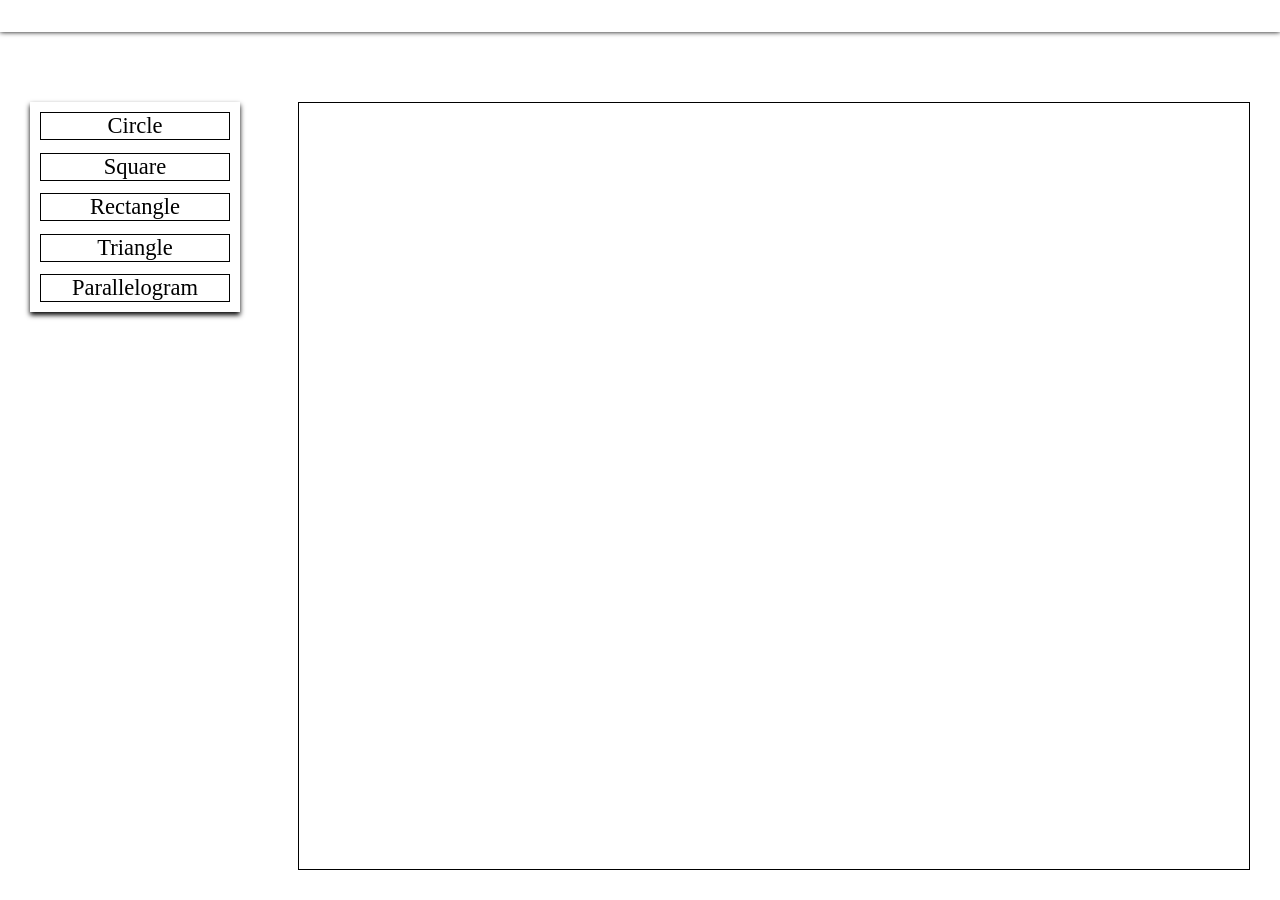
<file: cubism/index.html>
<!DOCTYPE html>
<html lang="en">

<head>
    <meta charset="UTF-8">
    <meta name="viewport" content="width=device-width, initial-scale=1.0">
    <title>Document</title>
    <link rel="stylesheet" href="https://use.fontawesome.com/releases/v5.8.1/css/all.css"
        integrity="sha384-50oBUHEmvpQ+1lW4y57PTFmhCaXp0ML5d60M1M7uH2+nqUivzIebhndOJK28anvf" crossorigin="anonymous">
    <link rel="stylesheet" href="style.css">
</head>

<body>
    <header>

    </header>
    <main>
        <div class="left-side">
            <div class="up">
                <div>Circle</div>
                <div>Square</div>
                <div>Rectangle</div>
                <div>Triangle</div>
                <div>Parallelogram</div>
            </div>
            <!-- <div class="down">
                <div>
                    <div id="cur" class="circle gray"></div>Current color
                </div>
                <div>
                    <div id="prev" class="circle green"></div>Prev color
                </div>
                <div>
                    <div class="circle red"></div>red
                </div>
                <div>
                    <div class="circle blue"></div>blue
                </div>
            </div> -->
        </div>
        <div class="right-side"></div>
        
        <script src="index.js"></script>
    </main>
</body>

</html>
</file>
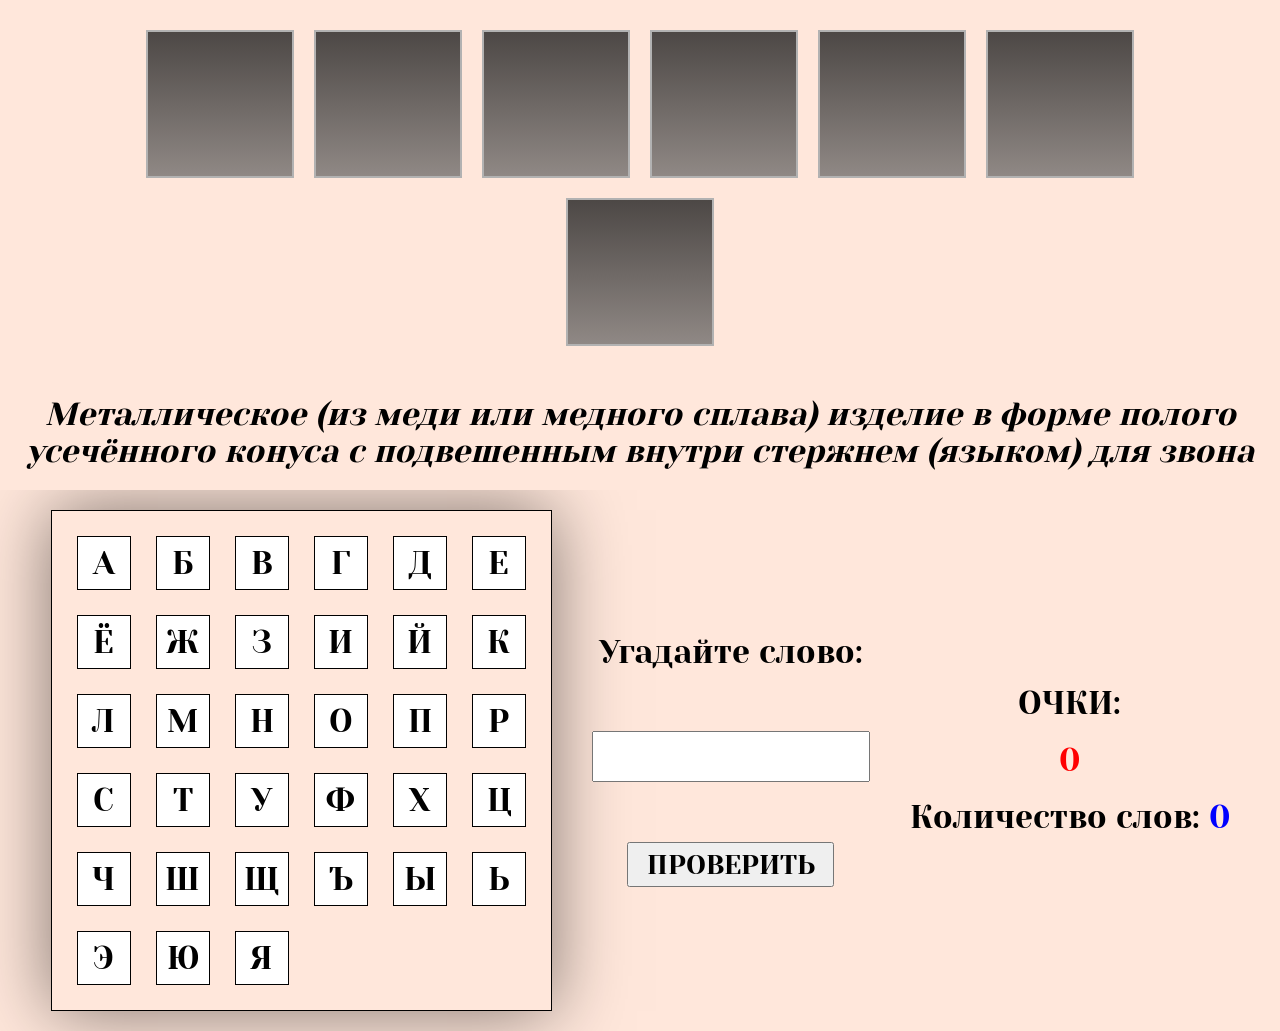
<file: field-of-miracles/index.html>
<!DOCTYPE html>
<html lang="en">

<head>
    <meta charset="UTF-8">
    <meta name="viewport" content="width=device-width, initial-scale=1.0">
    <meta http-equiv="X-UA-Compatible" content="ie=edge">
    <meta http-equiv="Cache-Control" content="no-cache, no-store, must-revalidate">
    <meta http-equiv="Pragma" content="no-cache">
    <meta http-equiv="Expires" content="0">
    <link rel="stylesheet" href="style.css">
    <title>Поле Чудес</title>
</head>

<body>
    <header></header>
    <main class="content">
        <div class="main-area">
            <div></div>
            <div></div>
            <div></div>
            <div></div>
            <div></div>
            <div></div>
            <div></div>
        </div>
    </main>
    <section class="description">
        <div></div>
    </section>
    <section class="content">
        <div class="post-main-area">
            <div class="left">
                <table>
                    <tr>
                        <td>А</td>
                        <td>Б</td>
                        <td>В</td>
                        <td>Г</td>
                        <td>Д</td>
                        <td>Е</td>
                    </tr>
                    <tr>
                        <td>Ё</td>
                        <td>Ж</td>
                        <td>З</td>
                        <td>И</td>
                        <td>Й</td>
                        <td>К</td>
                    </tr>
                    <tr>
                        <td>Л</td>
                        <td>М</td>
                        <td>Н</td>
                        <td>О</td>
                        <td>П</td>
                        <td>Р</td>
                    </tr>
                    <tr>
                        <td>С</td>
                        <td>Т</td>
                        <td>У</td>
                        <td>Ф</td>
                        <td>Х</td>
                        <td>Ц</td>
                    </tr>
                    <tr>
                        <td>Ч</td>
                        <td>Ш</td>
                        <td>Щ</td>
                        <td>Ъ</td>
                        <td>Ы</td>
                        <td>Ь</td>
                    </tr>
                    <tr>
                        <td>Э</td>
                        <td>Ю</td>
                        <td>Я</td>
                    </tr>
                </table>
            </div>
            <div class="center">
                <label>Угадайте слово:</label>
                <input class="answer" type="text" value="">
                <button id="btn">ПРОВЕРИТЬ</button>
            </div>
            <div class="right">
                <p>ОЧКИ:</p>
                <p id="points"></p>
                <p>Количество слов: <span id="numOfWords"></span></p>
            </div>
        </div>
    </section>
    <script src="./task5.js"></script>
</body>

</html>
</file>
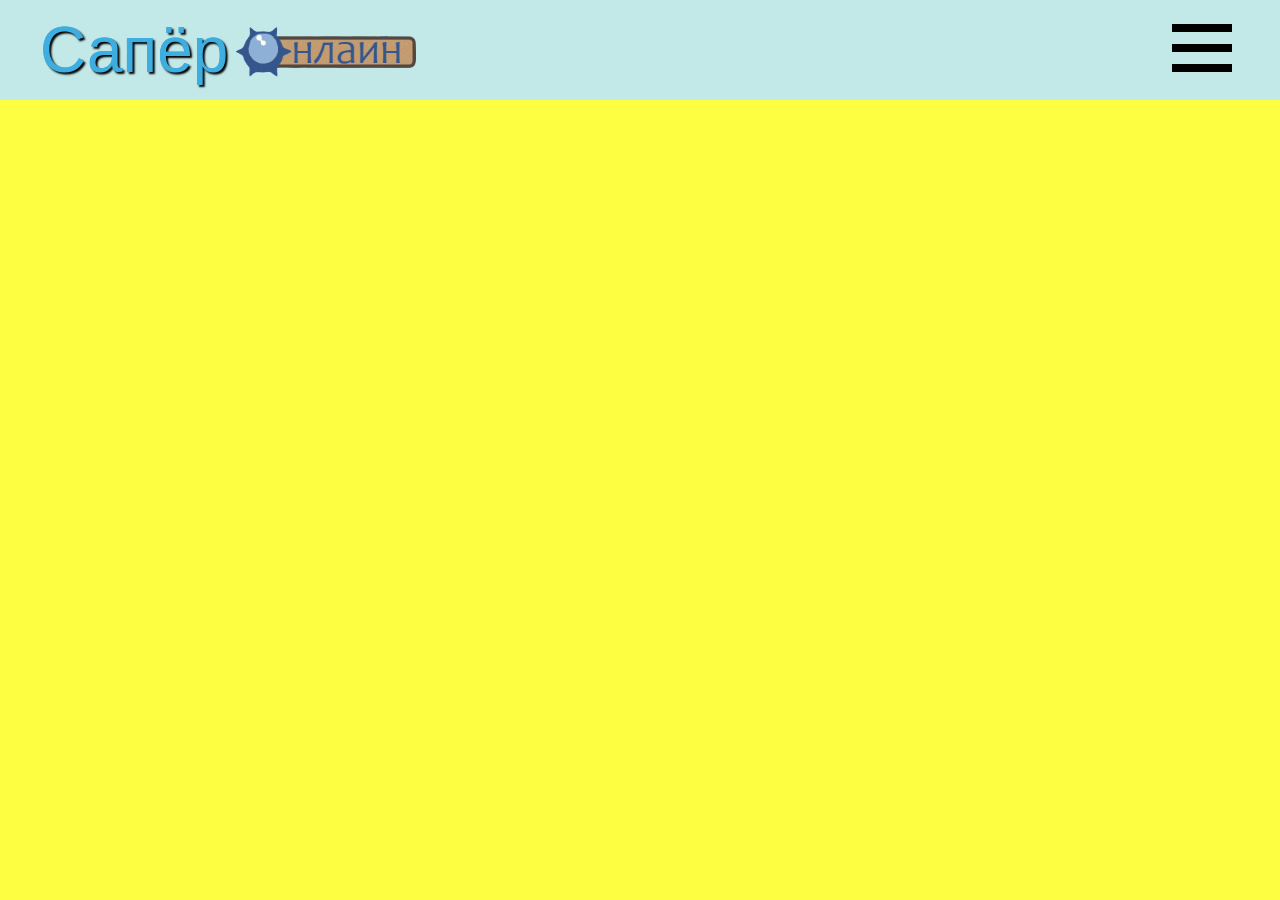
<file: minesweeper/index.html>
<!DOCTYPE html>
<html lang="en">

<head>
    <meta charset="UTF-8">
    <meta name="viewport" content="width=device-width, initial-scale=1.0">
    <meta http-equiv="X-UA-Compatible" content="ie=edge">
    <link href="https://fonts.googleapis.com/css?family=Press+Start+2P" rel="stylesheet">
    <link rel="stylesheet" href="https://use.fontawesome.com/releases/v5.8.1/css/all.css" integrity="sha384-50oBUHEmvpQ+1lW4y57PTFmhCaXp0ML5d60M1M7uH2+nqUivzIebhndOJK28anvf" crossorigin="anonymous">
    <link rel="stylesheet" href="style.css">
    <link rel="stylesheet" href="hamburger.css">
    <title>Сапёр</title>
</head>

<body>
    <header class="header">
        <div class="logo">
            <p>Сапёр</p>
            <img src="img/logo.png" alt="saper-logo">
        </div>
        <div class="hamburger">
            <button class="c-hamburger c-hamburger--htx">
                <span></span>
            </button>
        </div>
    </header>

    <main class="main">
        <section class="menu">
            <div class="cross">❌</div>
            <div class="menu-logo">
                <h1>Сапёр</h1>
                <img src="img/logo.png" width="220" height="70" alt="saper-logo">
            </div>
            <div class="menu-body">
                <p>🗒️Размеры поля:</p>
                <div class="size">
                    <input id="col" type="number" value="24">
                    <p>x</p>
                    <input id="row" type="number" value="24">
                </div>
                <p>💣Количество бомб:</p>
                <input id="bomb" type="number" value="99">
            </div>
            <div class="menu-button"><button>CTAPT</button></div>
        </section>
        <section class="game">
            <table></table>
        </section>
    </main>
    <script src="logic.js"></script>
</body>

</html>
</file>
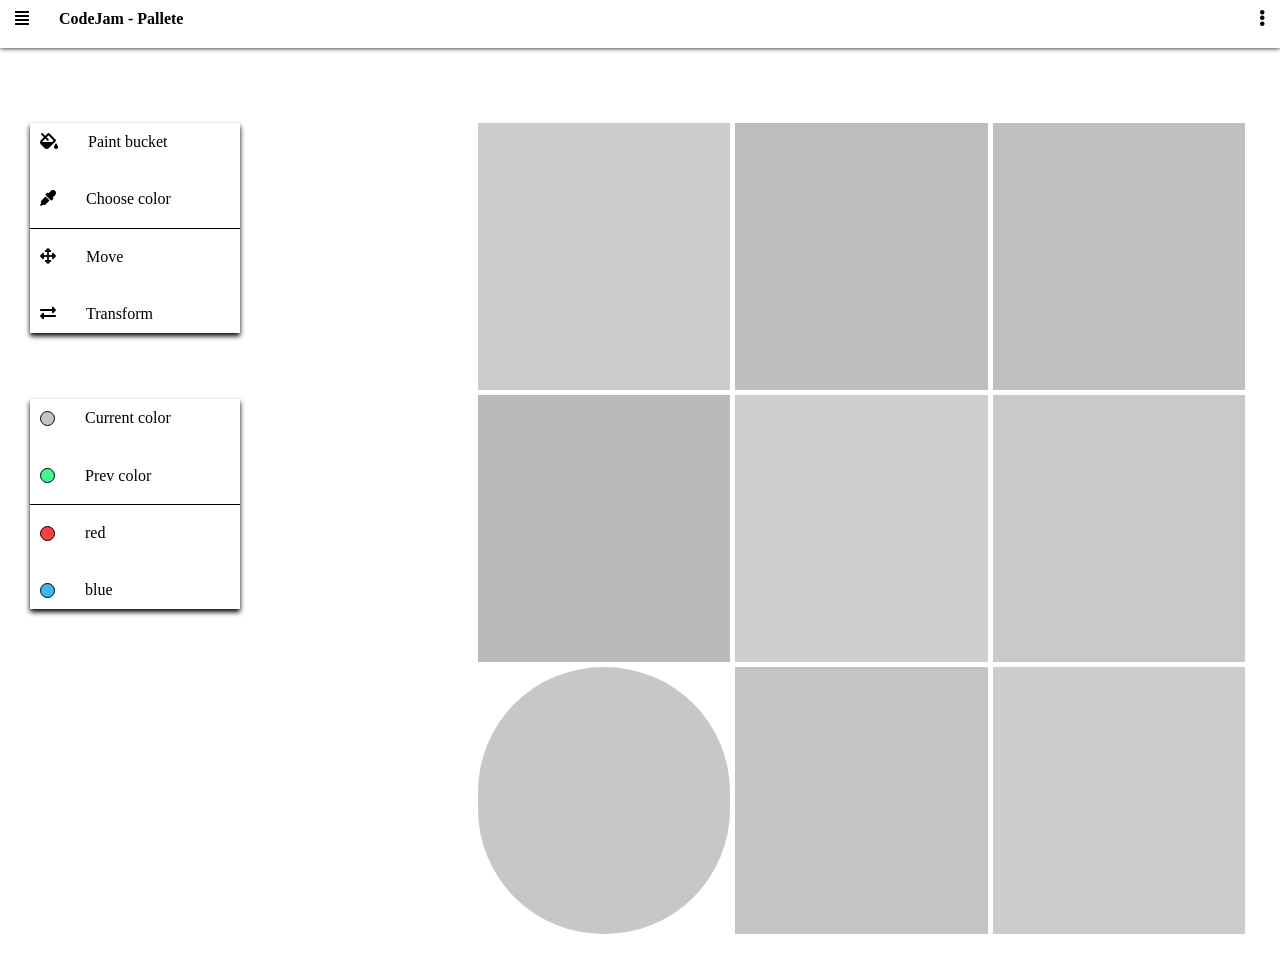
<file: palette-rss/index.html>
<!DOCTYPE html>
<html lang="en">

<head>
    <meta charset="UTF-8">
    <meta name="viewport" content="width=device-width, initial-scale=1.0">
    <title>Document</title>
    <link rel="stylesheet" href="https://use.fontawesome.com/releases/v5.8.1/css/all.css"
        integrity="sha384-50oBUHEmvpQ+1lW4y57PTFmhCaXp0ML5d60M1M7uH2+nqUivzIebhndOJK28anvf" crossorigin="anonymous">
    <link rel="stylesheet" href="style.css">
</head>

<body>
    <header>
        <div><i class="fas fa-align-justify"></i></div>
        <div>CodeJam - Pallete</div>
        <div><i class="fas fa-ellipsis-v"></i></div>
    </header>
    <main>
        <div class="left-side">
            <div class="up">
                <div><i class="fas fa-fill-drip"></i>Paint bucket</div>
                <div><i class="fas fa-eye-dropper"></i>Choose color</div>
                <div><i class="fas fa-arrows-alt"></i>Move</div>
                <div><i class="fas fa-exchange-alt"></i>Transform</div>
            </div>
            <div class="down">
                <div>
                    <div id="cur" class="circle gray"></div>Current color
                </div>
                <div>
                    <div id="prev" class="circle green"></div>Prev color
                </div>
                <div>
                    <div class="circle red"></div>red
                </div>
                <div>
                    <div class="circle blue"></div>blue
                </div>
            </div>
        </div>
        <div class="right-side">
            <table>
                <tr>
                    <td id="td1"></td>
                    <td id="td2"></td>
                    <td id="td3"></td>
                </tr>
                <tr>
                    <td id="td4"></td>
                    <td id="td5"></td>
                    <td id="td6"></td>
                </tr>
                <tr>
                    <td id="td7"></td>
                    <td id="td8"></td>
                    <td id="td9"></td>
                </tr>
            </table>
        </div>
        <script src="index.js"></script>
    </main>
</body>

</html>
</file>
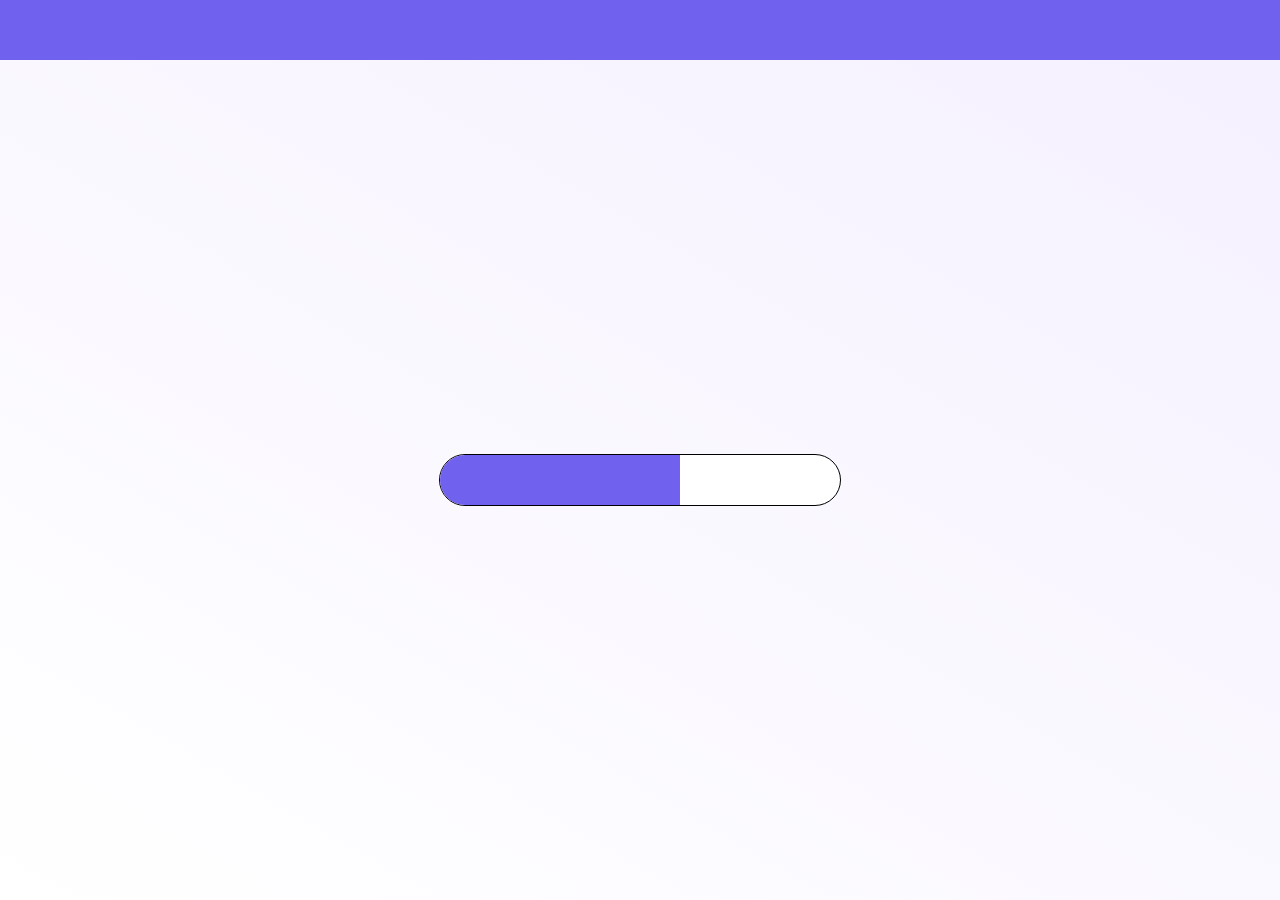
<file: registration/index.html>
<!DOCTYPE html>
<html lang="en">

<head>
    <meta charset="UTF-8">
    <meta name="viewport" content="width=device-width, initial-scale=1.0">
    <meta http-equiv="X-UA-Compatible" content="ie=edge">
    <link rel="stylesheet" href="style.css">
    <link rel="stylesheet" href="loader.css">
    <title>Регистрация в Сервис</title>
</head>

<body>
    <header></header>
    <section id="loader">
        <div class="value">
            <div class="value-box"></div>
        </div>
    </section>
    <main id="page">
        <div>
            <section id="frame_1">
                <p>Добро пожаловать в <span>Сервис</span>!</p>
                <small>Для продолжения нужно зарегистрироваться</small>
                <button type="button" name="reg">Регистрация</button>
            </section>
            <section id="frame_2">
                <small>Шаг 1. Персональные данные</small>
                <form id="form_id">
                    <div class="left">
                        <p>Имя:</p>
                        <input id="name" type="text">
                        <p>Электронная почта:</p>
                        <input type="text" id="email">
                        <p>Страна:</p>
                        <select id="countries"></select>
                        <p>Пароль:</p>
                        <input id="pass" type="password">
                        <p>Повторите пароль:</p>
                        <input id="repeat_pass" type="password">
                    </div>
                    <div class="right">
                        <p>Фамилия:</p>
                        <input id="surname" type="text">
                        <p>Адрес:</p>
                        <input type="text">
                    </div>
                </form>
                <div class="buttons">
                    <div class="progressBar">
                        <div class="value-progressBar"></div>
                    </div>
                    <div class="circle-1">1</div>
                    <div class="circle-2">2</div>
                    <div class="circle-3">3</div>
                    <div>
                        <button type="button" name="cancel" id="cancel">Отмена</button>
                        <button disabled type="button" name="next" id="next">Далее</button>
                    </div>
                </div>
            </section>
            <section id="frame_3">
                <small>Шаг 2. Телефонный номер</small>
                <p>В целях безопасности Сервису нужно подтверждение вашего телефонного номера. На ваш номер будет
                    отправлен 4-значный код подтверждения.</p>
                <div class="phone-data">
                    <div class="flag">
                        <div class="flag-pic"></div>
                        <div class="listOfCountries">
                        </div>
                        <div class="flag-arrow"></div>
                    </div>
                    <div class="phoneNumber">
                        <input type="text" name="phoneNumberId" id="phoneNumberId" placeholder="Номер телефона"
                            value="+375 ">
                    </div>
                    <button type="button" name="send" id="send">Отправить</button>
                </div>
                <div class="confirmation-code">
                    <p>Код подтверждения:</p>
                    <div>
                        <input id="code" type="text" placeholder="XXXX" maxlength="4" required>
                        <button type="button" name="check" id="check">Проверить</button>
                    </div>
                </div>
                <div class="buttons">
                    <div class="progressBar">
                        <div class="value-progressBar"></div>
                    </div>
                    <div class="circle-1">1</div>
                    <div class="circle-2">2</div>
                    <div class="circle-3">3</div>
                    <div>
                        <button type="button" name="back" id="back">Назад</button>
                        <button disabled type="button" name="nextPhone" id="nextPhone">Далее</button>
                    </div>
                </div>
            </section>
            <section id="frame_4">
                <small>Шаг 3. Метод оплаты</small>
                <p>Для совершения покупок в Сервисе необходимо подключить банковскую карту.</p>
                <div class="numberOfCard">
                    <p>Номер карты:</p>
                    <div id="valueOfCard">
                        <input type="text" placeholder="1111" maxlength="4">
                        <input type="text" placeholder="2222" maxlength="4">
                        <input type="text" placeholder="3333" maxlength="4">
                        <input type="text" placeholder="4444" maxlength="4">
                    </div>
                </div>
                <div class="validity">
                    <div>
                        <p>Срок действия:</p>
                        <input id="validity" type="text" placeholder="00/00" maxlength="5">
                    </div>
                    <div>
                        <p>CVV:</p>
                        <input id="cvv" type="text" placeholder="XXX" maxlength="3">
                    </div>
                </div>
                <div class="condition">
                    <input type="checkbox" id="checkbox">
                    <p>Я согласен с любыми условиями, ничего не хочу читать, дайте мне уже пользоваться сервисом</p>
                </div>
                <div class="buttons">
                    <div class="progressBar">
                        <div class="value-progressBar"></div>
                    </div>
                    <div class="circle-1">1</div>
                    <div class="circle-2">2</div>
                    <div class="circle-3">3</div>
                    <div>
                        <button type="button" name="back" id="backCard">Назад</button>
                        <button disabled type="button" name="nextPhone" id="end">Завершить</button>
                    </div>
                </div>
            </section>
            <section id="frame_5">
                <p class="success">Поздравляем!</p>
                <h2>Регистрация успешно завершена!</h2>
                <p>Благодарим за использование нашего сервиса!</p>
            </section>
        </div>
    </main>
    <script src="loader.js"></script>
</body>

</html>
</file>
<file: cubism/style.css>
*,
*:after,
*:before {
    box-sizing: border-box;
    padding: 0;
    margin: 0;
}

body {
    display: flex;
    flex-direction: column;
    min-height: 100vh;
}

header {
    display: flex;
    flex-direction: row;
    justify-content: space-between;
    flex: 0 0 2em;
    padding: 10px 15px 20px;
    box-shadow: 0px 0px 5px 0px #000;
}

header div:nth-child(2) {
    flex-grow: 1;
    /* padding-top: 30px; */
    padding-left: 30px;
    font-weight: bold;
}

main {
    display: flex;
    flex-direction: row;
    min-height: 100%;
    flex: 1 1 auto;
    padding: 70px 30px 30px;
}

.left-side {
    flex: 1;
    margin-right: 30px;
}

.right-side {
    flex: 4;
}

.left-side>div {
    display: flex;
    flex-direction: column;
    justify-content: space-between;
    height: 210px;
    width: 210px;
    margin-bottom: 15%;
    box-shadow: 0px 3px 5px 0px #000;
}

.up,
.down {
    position: relative;
    padding: 10px;
}

.up>div {
    cursor: pointer;
    text-align: center;
    font-size: 2.5vh;
    border: 1px solid black;
}

.up>div:hover {
    background: #f74141;
}

.down>div {
    display: flex;
    align-items: center;
}

.circle {
    height: 15px;
    width: 15px;
    border-radius: 15px;
    border: 1px solid black;
}

.gray {
    background: #c4c4c4;
}

.green {
    background: #41f795;
}

.red {
    background: #f74141;
}

.blue {
    background: #41b6f7;
}

.up>div>i,
.circle {
    margin-right: 30px;
}

.right-side {
    position: relative;
    border: 1px solid black;
}

.right-side>.circle {
    position: absolute;
    border-radius: 50%;
    border: 1px solid #22223B;
    cursor: grab;
}

.right-side>.square {
    position: absolute;
    border: 1px solid #22223B;
    cursor: grab;
}

.right-side>.rectangle {
    position: absolute;
    border-style: solid;
    border-width: 0 100px 150px 100px;
    cursor: grab;
}

.right-side>.parallelogram {
    position: absolute;
    width: 150px;
    height: 100px;
    -webkit-transform: skew(20deg);
    -moz-transform: skew(20deg);
    -o-transform: skew(20deg);
    background: red;
}

.light {
    animation: winking 1s ease-in-out 1s infinite alternate;
}

@keyframes winking {
    0% {
        box-shadow: 0 0 45px 20px #ff0000;
    }

    50% {
        box-shadow: 0 0 20px 0 #000000;
    }

    100% {
        box-shadow: 0 0 45px 20px #ff0000;
    }
}
</file>
<file: field-of-miracles/style.css>
@import url('https://fonts.googleapis.com/css?family=Yeseva+One&subset=cyrillic');
body, html, p {
    height: 100%;
    width: 100%;
    margin: 0;
}
body {
    display: flex;
    flex-flow: column nowrap;
}
body > header {
    height: 60px;
    background-color: #7161EF;
}
.content {
    flex: 1;
    display: flex;
    flex-flow: row nowrap;
}
.main-area {
    flex: 1;
    background-color: #FFE7DB;
    display: flex;
    flex-flow: row wrap;
    justify-content: center;
    align-items: center;
    padding: 20px 100px;
    overflow: auto;
    font-family: 'Yeseva One';
    text-align: center;
    font-size: 5rem;
}
.main-area > div {
    background-image: linear-gradient(rgba(32,32,32,.8), rgba(96,96,96,.7));
    width: 16vh;
    height: 16vh;
    line-height: 16vh;
    margin: 10px;
    border: 2px solid #B2B2B2;
    user-select: none;
    color: transparent;
    cursor: pointer;
}
.main-area > div.revealed {
    background-image: linear-gradient(#eee, #fff);
    transition: color 1.2s ease-out;
    color: rgba(0,0,0,.75);
    cursor: default;
}

/* post-main-area */

.post-main-area {
    flex: 1;
    display: flex;
    justify-content: center;
    background-color: #FFE7DB;
    align-items: center;
    padding: 20px 0;
    overflow: auto;
    font-family: 'Yeseva One';
    text-align: center;
    font-size: 2rem;
}

.post-main-area > div {
    margin: 0 20px;
}

.left {
    display: flex;
    flex-direction: column;
    align-items: center;
}

.center {
    display: flex;
    flex-direction: column;
    align-items: center;
}

.center * {
    margin: 30px 0px;
}

.right {
    display: flex;
    flex-direction: column;
    align-items: center;
}

.right * {
    margin: 10px 0px;
}

.answer {
    height: 5vh;
    width: 30vh;
    font-size: 5vh;
    font-family: 'Yeseva One';
    text-transform: uppercase;
    text-align: center;
}

#btn {
    height: 5vh;
    width: 23vh;
    font-family: 'Yeseva One';
    font-size: 3vh;
}

#points {
    color: red;
}

#numOfWords {
    color: blue;
}

table {
    border: 1px solid #000;
    border-spacing: 25px;
    box-shadow: 0 0 70px rgba(0,0,0,0.5);
}

td {
    border: 1px solid #000;
    background-color: #fff;
    width: 50px;
    height: 50px;
}

.red {
    background-color: #ff0000;
    color: #fff;
}

.green {
    background-color: #008000;
    color: #fff;
}

.description {
    flex: 1;
    display: flex;
    justify-content: center;
    background-color: #FFE7DB;
    align-items: center;
    padding: 20px 0;
    font-family: 'Yeseva One';
    text-align: center;
    font-size: 2rem;
    font-style: italic;
}
</file>
<file: minesweeper/style.css>
@import url('https://fonts.googleapis.com/css?family=Open+Sans:400,600,600i&subset=cyrillic');

*,
*:after,
*:before {
    box-sizing: border-box;
    padding: 0;
    margin: 0;
}

body,
html {
    height: 100%;
    width: 100%;
}

body {
    display: flex;
    flex-flow: column nowrap;
    font-family: 'Open Sans';
    font-weight: 400;
    background-color: #fdfe41;
}

body>header {
    display: flex;
    justify-content: space-between;
    height: 100px;
    background-color: #c3e8e8;
    z-index: 20;
}

.logo {
    display: flex;
    align-items: center;
    padding: 10px 0px 10px 20px;
}

.logo p {
    font-family: Impact, Haettenschweiler, 'Arial Narrow Bold', sans-serif;
    font-size: 4rem;
    text-shadow: 2px 2px 2px black, 0 0;
    color: #3eade0;
    margin-left: 20px;
}

.hamburger {
    padding-right: 30px;
}

.main {
    flex: 1;
    display: flex;
    justify-content: center;
    align-items: center;
    z-index: 10;
}

.menu {
    position: absolute;
    top: -705px;
    width: 400px;
    height: 430px;
    background: url('img/menu.png') no-repeat 0 0;
    background-size: contain;
    padding: 40px;
    border-radius: 30px;
    box-shadow: 0px 5px 30px 10px #000;
}

.cross {
    position: absolute;
    top: 10px;
    left: 365px;
    cursor: pointer;
}

.menu-logo {
    position: relative;
    text-align: center;
    padding-bottom: 60px;
}

.menu-body p {
    padding-bottom: 5px;
}

.menu h1 {
    font-family: Impact, Haettenschweiler, 'Arial Narrow Bold', sans-serif;
    font-size: 4rem;
    color: #3eade0;
    text-shadow: 2px 2px 2px black, 0 0;
}

.menu img {
    position: absolute;
    top: 50px;
    left: 48px;
}

.menu input {
    width: 70px;
    height: 25px;
    text-align: center;
}

.size {
    display: flex;
    padding-bottom: 10px;
}

.size p {
    margin: 0 10px;
}

.menu-button {
    padding-top: 40px;
    text-align: center;
}

.menu button {
    width: 175px;
    height: 50px;
    cursor: pointer;
    background: #ab6e44;
    color: #000;
    border: unset;
    border-radius: 10px;
    font-size: 1.4rem;
    font-family: 'Press Start 2P', cursive, Impact, Haettenschweiler, 'Arial Narrow Bold', sans-serif;
    -webkit-animation: pulsing 2s infinite;
    animation: pulsing 2s infinite;
}

@-webkit-keyframes pulsing {
    0% {
        -webkit-transform: scale(0.8, 0.8);
        transform: scale(0.8, 0.8)
    }

    50% {
        -webkit-transform: scale(1.3, 1.3);
        transform: scale(1.3, 1.3);
    }

    100% {
        -webkit-transform: scale(0.8, 0.8);
        transform: scale(0.8, 0.8);
    }
}

@keyframes pulsing {
    0% {
        -webkit-transform: scale(0.8, 0.8);
        transform: scale(0.8, 0.8)
    }

    50% {
        -webkit-transform: scale(1.3, 1.3);
        transform: scale(1.3, 1.3);
    }

    100% {
        -webkit-transform: scale(0.8, 0.8);
        transform: scale(0.8, 0.8);
    }
}

.game {
    display: none;
}

section.game table {
    background: white;
    border: 1px solid black;
    height: 680px;
    width: 800px;
    border-spacing: 0;
}

section.game table td {
    width: 30px;
    height: 30px;
    border: 1px solid #000;
    text-align: center;
    cursor: pointer;
    user-select: none;
}

#green {
    background-color: #96ee88;
    color: transparent;
}

#green:hover {
    background-color: #3dac2c;
}

.red {
    background:#ff0000;
}

.brown {
    background:#ecbf8e;
    font-weight: bold;
}

.grey {
    background: url('img/flag.png') no-repeat center;
    background-color: #bdbdbd;
    color: transparent;
}
</file>
<file: minesweeper/hamburger.css>
.c-hamburger {
    display: block;
    position: relative;
    overflow: hidden;
    margin: 0;
    padding: 0;
    width: 96px;
    height: 96px;
    font-size: 0;
    text-indent: -9999px;
    appearance: none;
    box-shadow: none;
    border-radius: none;
    border: none;
    cursor: pointer;
    transition: background 0.3s;
}

.c-hamburger:focus {
    outline: none;
}

.c-hamburger span {
    display: block;
    position: absolute;
    top: 44px;
    left: 18px;
    right: 18px;
    height: 8px;
    background: black;
}

.c-hamburger span::before,
.c-hamburger span::after {
    position: absolute;
    display: block;
    left: 0;
    width: 100%;
    height: 8px;
    background-color: #000;
    content: "";
}

.c-hamburger span::before {
    top: -20px;
}

.c-hamburger span::after {
    bottom: -20px;
}

/* Превращаем гамбургер в крестик «X» */

.c-hamburger--htx {
    background-color: #c3e8e8;
}

.c-hamburger--htx span {
    transition: background 0s 0.3s;
}

.c-hamburger--htx span::before,
.c-hamburger--htx span::after {
    transition-duration: 0.3s, 0.3s;
    transition-delay: 0.3s, 0s;
}

.c-hamburger--htx span::before {
    transition-property: top, transform;
}

.c-hamburger--htx span::after {
    transition-property: bottom, transform;
}

/* состояние active при открытом меню  */

.c-hamburger--htx.is-active span {
    background: none;
}

.c-hamburger--htx.is-active span::before {
    top: 0;
    transform: rotate(45deg);
}

.c-hamburger--htx.is-active span::after {
    bottom: 0;
    transform: rotate(-45deg);
}

.c-hamburger--htx.is-active span::before,
.c-hamburger--htx.is-active span::after {
    transition-delay: 0s, 0.3s;
}
</file>
<file: palette-rss/style.css>
*,
*:after,
*:before {
    box-sizing: border-box;
    padding: 0;
    margin: 0;
}

body {
    display: flex;
    flex-direction: column;
    min-height: 100vh;
}

header {
    display: flex;
    flex-direction: row;
    justify-content: space-between;
    flex: 0 0 2em;
    padding: 10px 15px 20px;
    box-shadow: 0px 0px 5px 0px #000;
}

header div:nth-child(2) {
    flex-grow: 1;
    /* padding-top: 30px; */
    padding-left: 30px;
    font-weight: bold;
}

main {
    display: flex;
    flex-direction: row;
    min-height: 100%;
    flex: 1 1 auto;
    padding: 70px 30px 30px;
}

.left-side,
.right-side {
    flex: 1;
}

.left-side {
    padding-top: 5px;
}

.left-side>div {
    display: flex;
    flex-direction: column;
    justify-content: space-between;
    height: 210px;
    width: 210px;
    margin-bottom: 15%;
    box-shadow: 0px 3px 5px 0px #000;
}

.up,
.down {
    position: relative;
    padding: 10px;
}

.up>div:nth-child(2)::after,
.down>div:nth-child(2)::after {
    content: '';
    width: 100%;
    border-bottom: solid 1px #000;
    position: absolute;
    left: 0;
    top: 50%;
    z-index: 1;
}

.up>div {
    cursor: pointer;
}

.down>div {
    display: flex;
    align-items: center;
}

.circle {
    height: 15px;
    width: 15px;
    border-radius: 15px;
    border: 1px solid black;
}

.gray {
    background: #c4c4c4;
}

.green {
    background: #41f795;
}

.red {
    background: #f74141;
}

.blue {
    background: #41b6f7;
}

.up>div>i,
.circle {
    margin-right: 30px;
}

/* TABLE */

table {
    height: 821px;
    width: 777px;
    border-spacing: 5px;
}

#td1 {
    background: #cccccc;
}

#td2 {
    background: #bdbdbd;
}

#td3 {
    background: #bfbfbf;
}

#td4 {
    background: #bababa;
}

#td5 {
    background: #cfcfcf;
}

#td6 {
    background: #c9c9c9;
}

#td7 {
    border-radius: 125px;
    background: #c7c7c7;
}

#td8 {
    background: #c4c4c4;
}

#td9 {
    background: #cccccc;
}

/* @media screen and (min-width: 1040px) {
    body {
        flex-direction: column;
    }

    header {
        flex-direction: row;
    }

    header div:nth-child(2) {
        padding-top: 0px;
        padding-left: 30px;
    }
} */
</file>
<file: registration/style.css>
@import url('https://fonts.googleapis.com/css?family=Open+Sans:400,600,600i&subset=cyrillic');
body, html {
    height: 100%;
    width: 100%;
    margin: 0;
}
body {
    display: flex;
    flex-flow: column nowrap;
    font-family: 'Open Sans';
    font-weight: 400;
    background-image: linear-gradient(30deg, #ffffff,#f5f0ff );
}
body > header {
    height: 60px;
    background-color: #7161EF;
}
#page {
    flex: 1;
    display: none;
    justify-content: center;
    align-items: center;
}
#page > div {
    box-sizing: border-box;
    background: white;
    border: 1px solid black;
    height: 480px;
    width: 640px;
    box-shadow: 10px -10px 0 0 #7161EF;
    padding: 35px;
}
section#frame_1 {
    height: 100%;
    width: 100%;
    display: flex;
    flex-flow: column nowrap;
    justify-content: flex-start;
    align-items: center;
}
#frame_1 > p {
    font-size: 3.2rem;
    text-align: center;
    margin-bottom: 0;
}
#frame_1 > p > span {
    font-weight: 600;
    color: #a09016;
}
#frame_1 > small {
    font-size: 1rem;
    margin-top: 30px;
    margin-bottom: 100px;
}
#frame_1 > button {
    width: 200px;
    height: 50px;
    margin-left: 300px;
    cursor: pointer;
    background: #7161EF;
    color: white;
    border: unset;
    font-size: 1.3rem;
}
#frame_1 > button:focus {
    outline: none;
}
#frame_1 > button:hover {
    background: #a397ff;
}

section#frame_2 {
    height: 100%;
    width: 100%;
    display: none;
    flex-flow: column nowrap;
}
#frame_2 > small {
    align-self: flex-start;
    font-size: 1rem;
    margin-top: 10px;
    margin-bottom: 30px;
}

input {
    border: none;
    border-bottom: 1.5px solid #a397ff;
    margin-bottom: 10px;
    width: 235px;
    outline: none;
}

.left {
    float: left;
    padding-left: 30px;
}

.right {
    float: right;
    padding-right: 30px;
}

.right > p:nth-child(3) {
    padding-top: 55px;
}

.left > p, .right > p {
    margin: 0;
}

.buttons {
    display: flex;
    justify-content: space-between;
    align-items: center;
    padding-top: 40px;
}

.buttons button {
    width: 125px;
    height: 35px;
    cursor: pointer;
    background: #7161EF;
    color: white;
    border: unset;
    font-size: 1rem;
    margin: 0 5px;
}

.buttons button:focus {
    outline: none;
}

.buttons button:hover {
    background: #a397ff;
}

button:disabled {
    background: #c4bdf0;
}

button:disabled:hover {
    background: #c4bdf0;
}

#countries {
    margin-bottom: 10px;
    width: 235px;
}

section#frame_3 {
    height: 100%;
    width: 100%;
    display: none;
    flex-flow: column nowrap;
}

section#frame_3 > p {
    margin: 0;
    padding: 30px 14px;
}

.phone-data {
    display: flex;
    align-items: center;
}

.flag {
    position: relative;
    padding: 10px 20px;
    display: flex;
    align-items: center;
    cursor: pointer;
}
.flag-pic {
    background: url('./img/flags.png') no-repeat 0 0;
    background-position: -1px -1412px;
    background-size: 24px 3876px;
    width: 24px;
    height: 16px;
    margin-right: 15px;
}

.listOfCountries {
    display: none;
    flex-flow: column nowrap;
    overflow-y: auto;
    z-index: 2000;
    position: absolute;
    top: -280px;
    left: -15%;
    width: 400px;
    height: 905px;
    min-width: 400px;
    max-height: 905px;
    background: #fff;
    box-shadow: 0 8px 10px 1px rgba(0,0,0,0.14), 0 3px 14px 2px rgba(0,0,0,0.12), 0 5px 5px -3px rgba(0,0,0,0.2);
}
.countryId {
    display: flex;
    padding: 10px 20px 5px;
}
.countryId:hover {
    background: #e6e6e6;
}
.countryFlag {
    background: url('./img/flags.png') no-repeat 0 0;
    background-position: -1px -2278px;
    background-size: 24px 3876px;
    width: 24px;
    height: 16px;
    margin-right: 15px;
}    
.countryNumberId {
    display: flex;
    align-items: center;
    width: 300px;
    height: 16px;
    font-size: 0.8rem;
    font-weight: bold;
}
.countryNumberId span {
    padding-left: 8px;
    color: rgba(0,0,0,0.54);
    margin-bottom: -1.2px;
}

.flag-arrow {
    border-color: rgba(68,68,68,0.4) transparent;
    border-style: solid;
    border-width: 6px 6px 0 6px;
    height: 0;
    width: 0;
    right: 5px;
    color: black;
}

#phoneNumberId {
    margin: 0px;
    border: 1.5px solid #a397ff;
    border-radius: 5px;
    height: 30px;
    margin-right: 20px;
    font-size: 1rem;
    padding-left: 20px;
}

.phone-data > button, .confirmation-code button {
    width: 100px;
    height: 39px;
    cursor: pointer;
    background: #7161EF;
    color: white;
    border: unset;
    font-size: 1rem;
    margin: 0 5px;
    border-radius: 7px;
}
.phone-data > button:hover, .confirmation-code button:hover {
    background: #a397ff;
}

.phone-data > input::-webkit-input-placeholder { 
    color: grey;
}

.confirmation-code {
    padding: 50px 0px 0px;
    visibility: hidden;
}
.confirmation-code div {
    display: flex;
    align-items: flex-end;
}
.confirmation-code p {
    margin: 0;
}
.confirmation-code input {
    border: 1px solid #a397ff;
    border-radius: 5px;
    width: 100px;
    height: 35px;
    text-align: center;
    font-size: 1.5rem;
    margin: 10px 20px 0px 33px;

}
.confirmation-code input {
    border: 1px solid #a397ff;
    border-radius: 5px;
    width: 100px;
    height: 35px;
    text-align: center;
    font-size: 1.5rem;
    margin: 10px 20px 0px 33px;

}
#frame_3 .buttons {
    padding-top: 70px;
}

section#frame_4 {
    height: 100%;
    width: 100%;
    display: none;
    flex-flow: column nowrap;
}

section#frame_4 > p {
    margin: 0;
    padding: 30px 14px;
}

.numberOfCard {
    padding-left: 60px;
}
.numberOfCard > p {
    margin: 0px 0px 5px 0px;
}
.numberOfCard input {
    text-align: center;
    font-size: 1.1rem;
    width: 60px;
    border: 1.5px solid #a397ff;
    border-radius: 5px;
}
.validity {
    display: flex;
    justify-content: space-between;
    width: 300px;
    padding-left: 60px;
}
.validity input {
    width: 110px;
    text-align: center;
    font-size: 1.1rem;
}

.validity p {
    padding: 0;
}

#checkbox {
    margin: 5px 0px 0px 0px;
    width: 35px;
}

.condition {
    display: flex;
    padding-top: 35px;
}

.condition p {
    margin: 0;
    display: flex;
}

#frame_4 .buttons {
    padding-top: 20px;
}

section#frame_5 {
    height: 100%;
    width: 100%;
    display: none;
    flex-flow: column nowrap;
    background: url('img/flying_star.svg') no-repeat 0 0;
    background-position: 50% 0%;
    background-size: 568px 280px;
}

section#frame_5 > h2, section#frame_5 > p {
    margin: 0px 0px 10px;
    text-align: center;
}

.success {
    color: #7967ff;
    font-size: 2.7rem;
    font-weight: bold;
    text-shadow: 3px -3px 0px rgb(245, 208, 87);
    padding-top: 170px;
    padding-bottom: 50px;
    margin-bottom: 0px;
}
</file>
<file: registration/loader.css>
#loader {
    flex: 1;
    display: flex;
    justify-content: center;
    align-items: center;
}

.value {
    width: 400px;
    height: 50px;
    background: #fff;
    background-position-x: 0px;
    border: 1px solid black;
    border-radius: 30px;
    overflow: hidden;
}

.value-box {
    width: 0%;
    height: 50px;
    background: #7161EF;
}

.progressBar {
    width: 150px;
    height: 10px;
    background: #fff;
    background-position-x: 0px;
    border: 2px solid #7161EF;
    overflow: hidden;
}

.value-progressBar {
    width: 0;
    height: 10px;
    background: #7161EF;
}

.circle-1 {
    position: relative;
    left: -180px;
    width: 25px;
    height: 25px;
    border: 2px solid #7161EF;
    border-radius: 50%;
    background: #fff;
}

.circle-2 {
    position: relative;
    left: -147px;
    width: 25px;
    height: 25px;
    border: 2px solid #7161EF;
    border-radius: 50%;
    background: #fff;
}

.circle-3 {
    position: relative;
    left: -110px;
    width: 25px;
    height: 25px;
    border: 2px solid #7161EF;
    border-radius: 50%;
    background: #fff;
}
.circle-1, .circle-2, .circle-3 {
    display: flex;
    justify-content: center;
    align-items: center;
}
</file>
